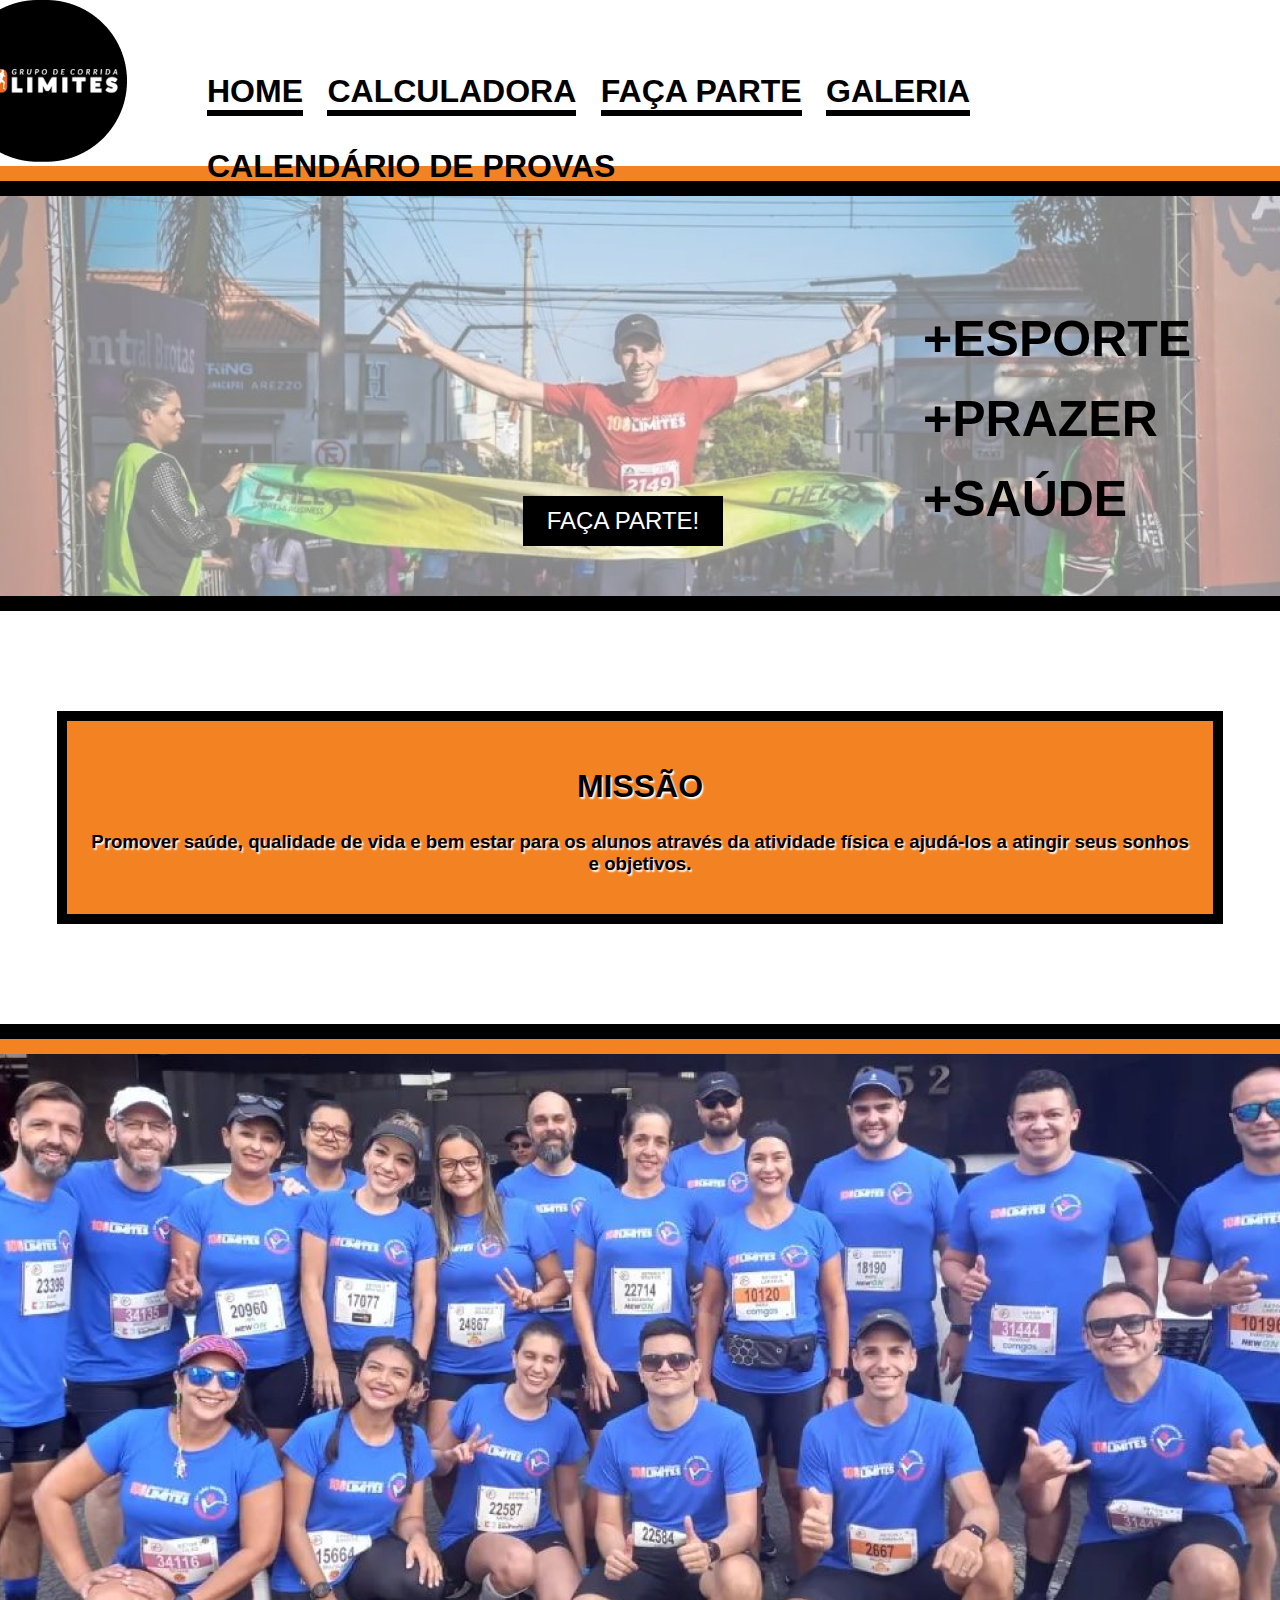
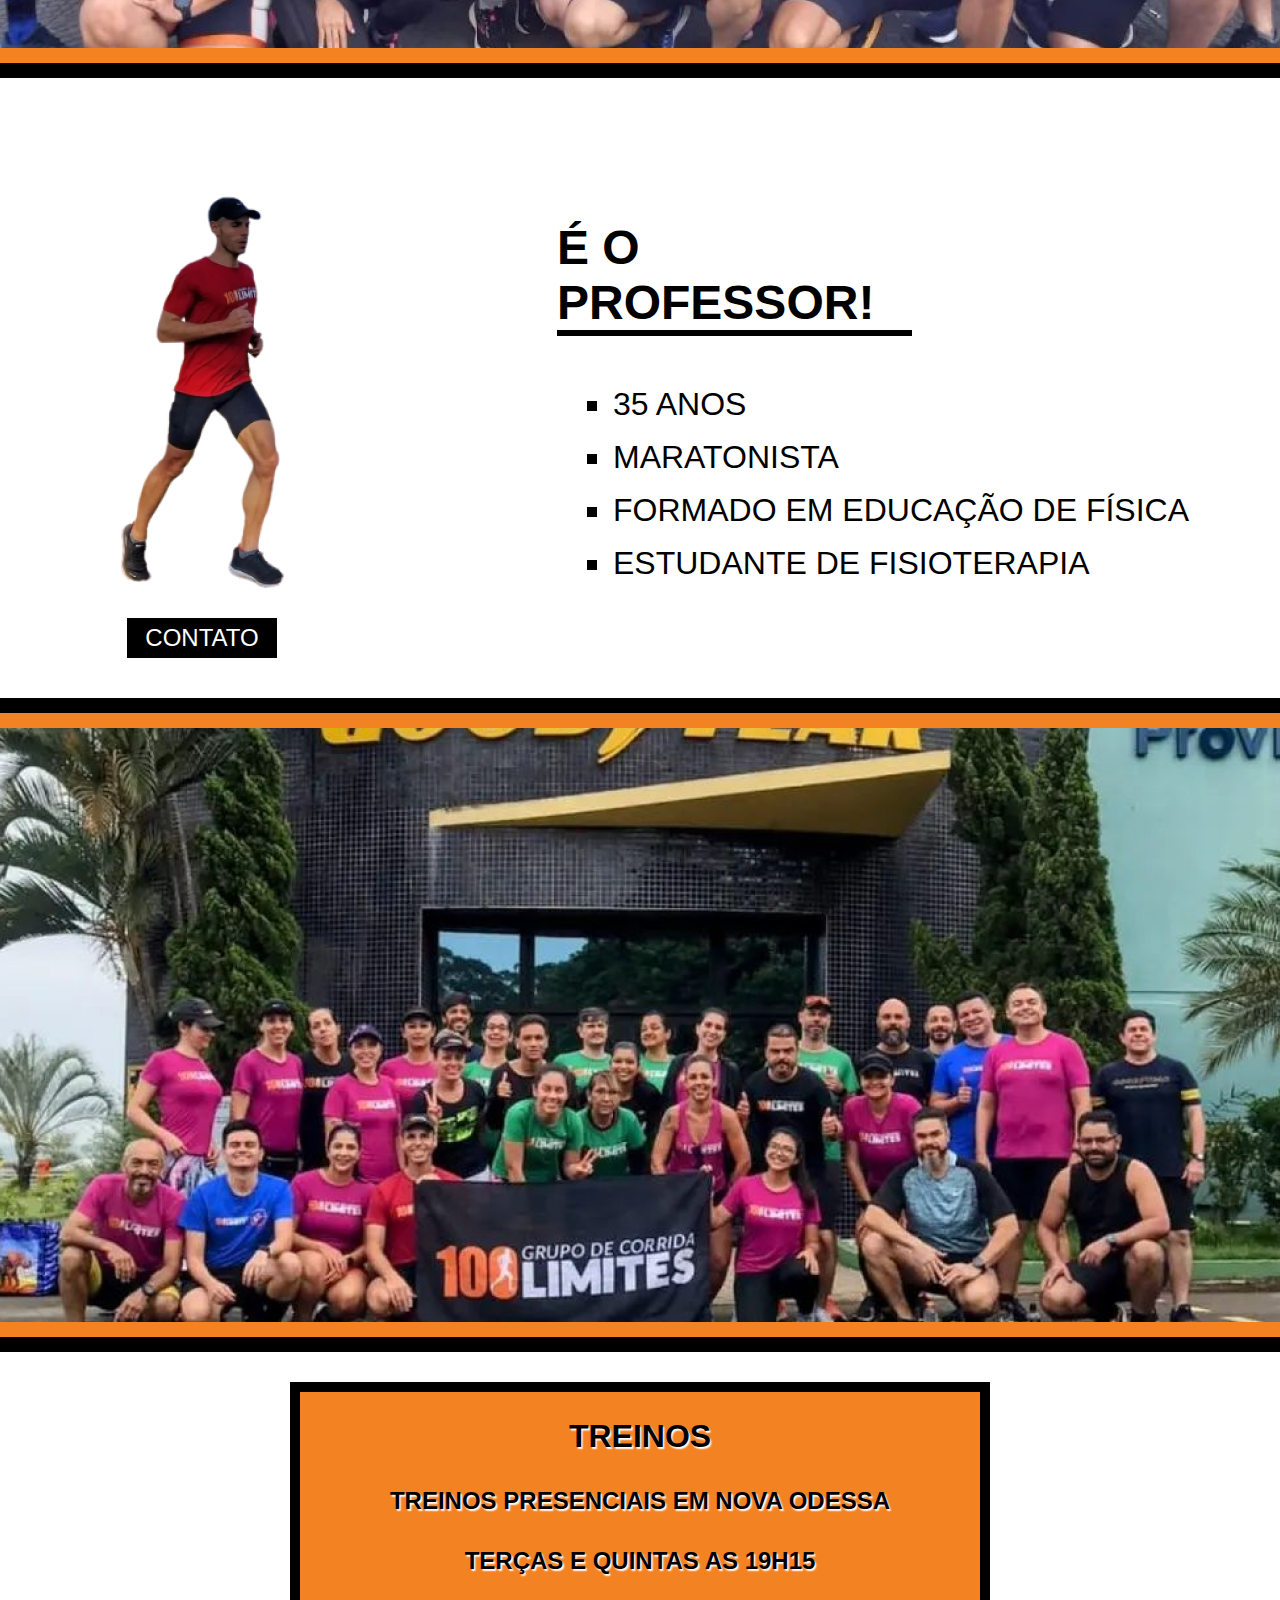
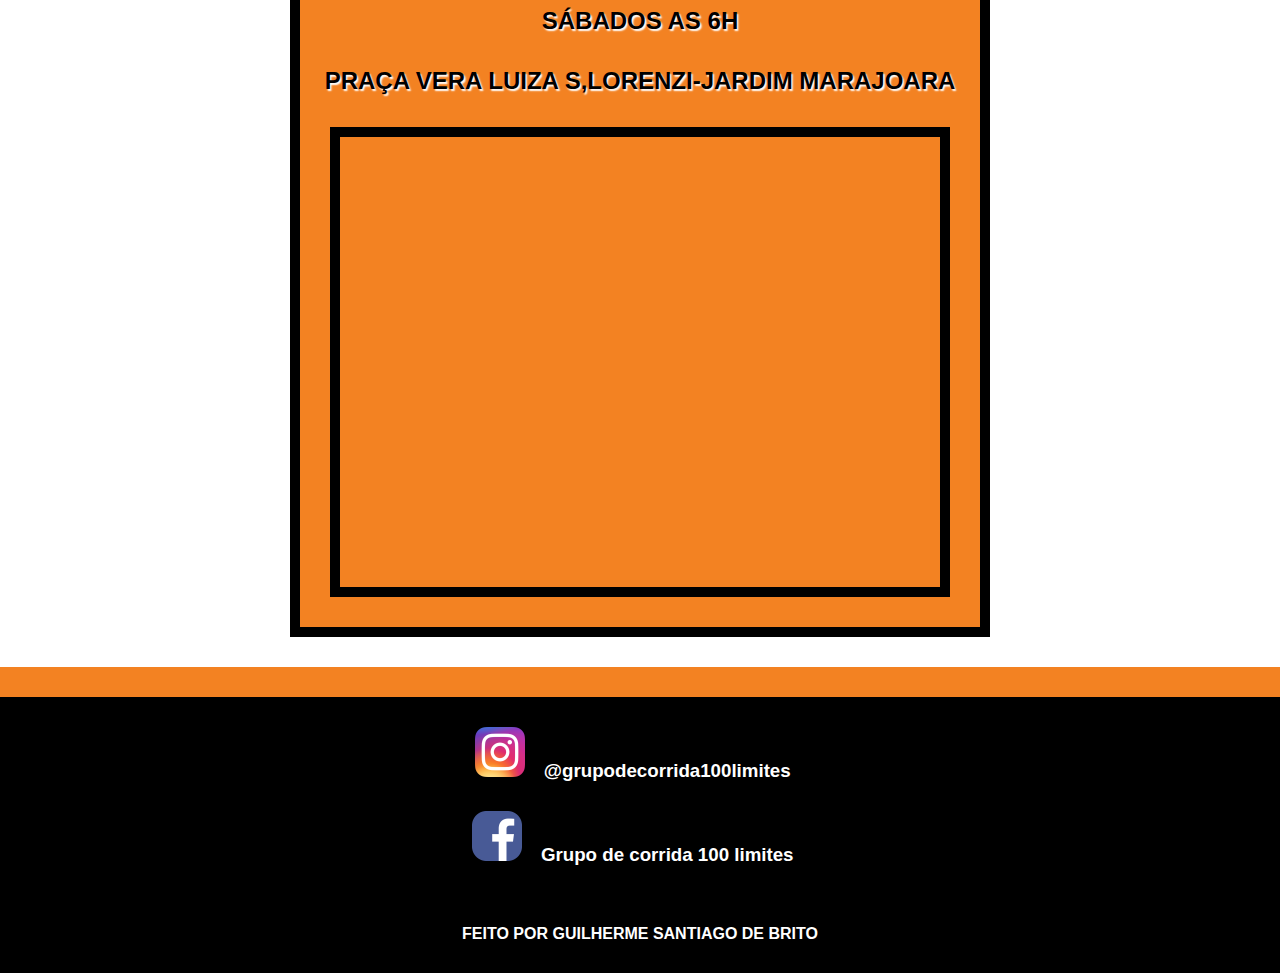
<file: index.html>
<!DOCTYPE html>
<html lang="PT-BR">
    <head>
        <link rel="stylesheet" type="text/css" href="styles.css">
        <title>100 LIMITES|HOME</title>
        <meta charset="UTF-8">
        <link rel="shortcut icon" href="assets/logo.png">
        <script src="contato.js"></script>
    </head>
    <body>
        <style>
            html {
    width: 100%;
    height: 100%;
    display: flex;
    justify-content: center;
    font-family: 'Franklin Gothic Medium', 'Arial Narrow', Arial, sans-serif;
}
body { 
    margin: 0px;
    width: 1366px;
    height: 3880px;
}
        </style>
        <!--HOME DO SITE-->
        <!--AQUI COMEÇA A BARA DE NAVEGAÇÃO-->
        <div class="navegaçãodiv">
            <div class="logodiv">
            <img src="assets/logo.png" onclick="home()" class="logo">
             
            </div>
            <div class="sectionnavdiv">
            <section class="sectionnav">
            <div class="btn1nav">
                <h3 class="btnnav" onclick="home()">HOME</h3>
                <div class="blacklinep"></div>

            </div>
            <div class="btn2nav">
                <h3 class="btnnav" onclick="calculadora()">CALCULADORA</a></h3>
                <div class="blacklinep"></div>

            </div>
            <div class="btn3nav">
                <h3 class="btnnav" onclick="facaparte()">FAÇA PARTE</h3>
                <div class="blacklinep"></div>

            </div>
            <div class="btn4nav">
                <h3 class="btnnav" onclick="galeria()">GALERIA</h3>
                <div class="blacklinep"></div>

            </div>
            <div class="btn5nav">
                <h3 class="btnnav" onclick="calendariodeprovas()">CALENDÁRIO DE PROVAS</h3>
                <div class="blacklinep"></div>

            </div>
            </section>
            </div>
            <div class="orangeline"></div>
            <div class="blackline"></div>
        </div>
        <!--AQUI É O BANNER DE DIVULGAÇÃO PRINCIPAL-->
        <div class="divfundo1">
            <div class="divfundocomeço">
                <img src="assets/fundocomeço.png" class="fundo">
            </div>
            
                <div class="text1">
                    <h1 class="textfundo">+SAÚDE</h1>
                </div>
                <div class="text2">
                    <h1 class="textfundo">+PRAZER</h1>
                </div>
                <div class="text3">
                    <h1 class="textfundo">+ESPORTE</h1>
                </div>
            
            <div class="btnfundodiv">
                <a href="mkt.html" class="hrefprincipal"><button  class="btnblack">FAÇA PARTE!
                    
                </button></a>
            </div>
        <div class="blackline"></div>    
        </div>
        
        <!--AQUI É O CARD QUE FALA SOBRE A MISSÃO-->
        <div class="carddiv">
            <div class="titlemissão">
                <h2 class="h2">
                    MISSÃO
                </h2>
            </div>
            <div class="textcarddiv">
                <h3>Promover saúde, qualidade de vida e bem estar para os alunos através da atividade física 
                    e ajudá-los a atingir seus sonhos e objetivos.
                </h3>
            </div> 
        </div>
        <!--AQUI É A IMAGEM DO GRUPO NA SÃO SILVESTRE 22 FINAL-->
        <div class="divgrupo">
            <div class="blackline"></div>
            <div class="orangeline"></div>
            <div class="grupoimagemdiv">
                <img src="assets/gruponasv.png" class="imagemgrupo">
            </div>
            <div class="orangeline"></div>
            <div class="blackline"></div>
        </div>
        <!--AQUI É A ÁREA QUE FALA SOBRE O PROFESSOR-->
        <div class="profsobre">
            <div class="imgprofdiv">
                <img src="assets/professor.png" class="profimg">
            </div>
            <div class="textprofsobre">
            <div class="tituloprof">
                <h1 class="h1prof">É O PROFESSOR!</h1>
                <div class="blacklinep"></div>
            </div>
            <ul type="square" class="list">
                <li class="h4l">35 ANOS</li>
                <li class="h4l">MARATONISTA</li>
                <li class="h4l">FORMADO EM EDUCAÇÃO DE FÍSICA</li>
                <li class="h4l">ESTUDANTE DE FISIOTERAPIA</li>
            </ul>
            </div>
            <div class="buttoncontatoprof">
                <button onclick="contato()" class="btnblackmenor">CONTATO</button>
            </div>
        </div>
        <!--AQUI É A IMAGEM DO GRUPO DE CORRIDA NA PISTA GODIYEAR-->
        <div class="divgrupoimg3">
            <div class="blackline"></div>
            <div class="orangeline"></div>
            <div class="gruponagydiv">
                <img src="assets/gruponagoodyear.png" class="imggoodyear">
            </div>
            <div class="orangeline"></div>
            <div class="blackline"></div>
        </div>
        <!--AQUI FALA SOBRE OS LOCAIS E HORÁRIOS-->
        <div class="horariosdiv">
            <div class="horarios">
                <div class="textlow">
            <div class="treinosdiv">
                <h2 class="h2">TREINOS</h2>
            </div>
                
            <div class="texthr1">
                <h4 class="h4">TREINOS PRESENCIAIS EM NOVA ODESSA</h4>
            </div>
            <div class="texthr2">
                <h4 class="h4">TERÇAS E QUINTAS AS 19H15</h4>
            </div>
            <div class="texthr3">
                <h4 class="h4">SÁBADOS AS 6H</h4>
            </div>
            <div class="texthr4">
                <h4 class="h4">PRAÇA VERA LUIZA S,LORENZI-JARDIM MARAJOARA</h4>
            </div>
            </div>
            <div class="divmapa">
                <iframe src="https://www.google.com/maps/embed?pb=!1m18!1m12!1m3!1d3678.5665019356275!2d-47.314854025357725!3d-22.78146353340283!2m3!1f0!2f0!3f0!3m2!1i1024!2i768!4f13.1!3m3!1m2!1s0x94c89981108e45fd%3A0xeb357245a6bf904!2sPra%C3%A7a%20Vera%20Luzia%20S.%20Lorenzi!5e0!3m2!1spt-BR!2sbr!4v1681404721088!5m2!1spt-BR!2sbr" width="600" height="450" style="border:0;"
                 allowfullscreen="" loading="lazy" referrerpolicy="no-referrer-when-downgrade"></iframe>
            </div>
        </div>
        </div>
    </body>
        <!--AQUI É O RODAPÉ-->
        <footer>
        <div class="orange2line"></div>
        
    <div class="rodapédiv">
    
        <div class="networking">
        <div class="logoinstadiv">
            <img src="assets/instagram.png" class="logoinsta" onclick="instagram()">
            <h3 class="h4mkt1">@grupodecorrida100limites</h3>
        </div>
        <div class="logofacediv">
            <img src="assets/facebook.png" class="logoface" onclick="facebook()">
            <h3 class="h4mkt2">Grupo de corrida 100 limites</h3>
        </div>
        </div>
        <div class="creditbrito">
        <h4 class="h4credit">FEITO POR GUILHERME SANTIAGO DE BRITO</h4>
        </div>
    </div>
    </div>
    
        </footer>
</html>
</file>
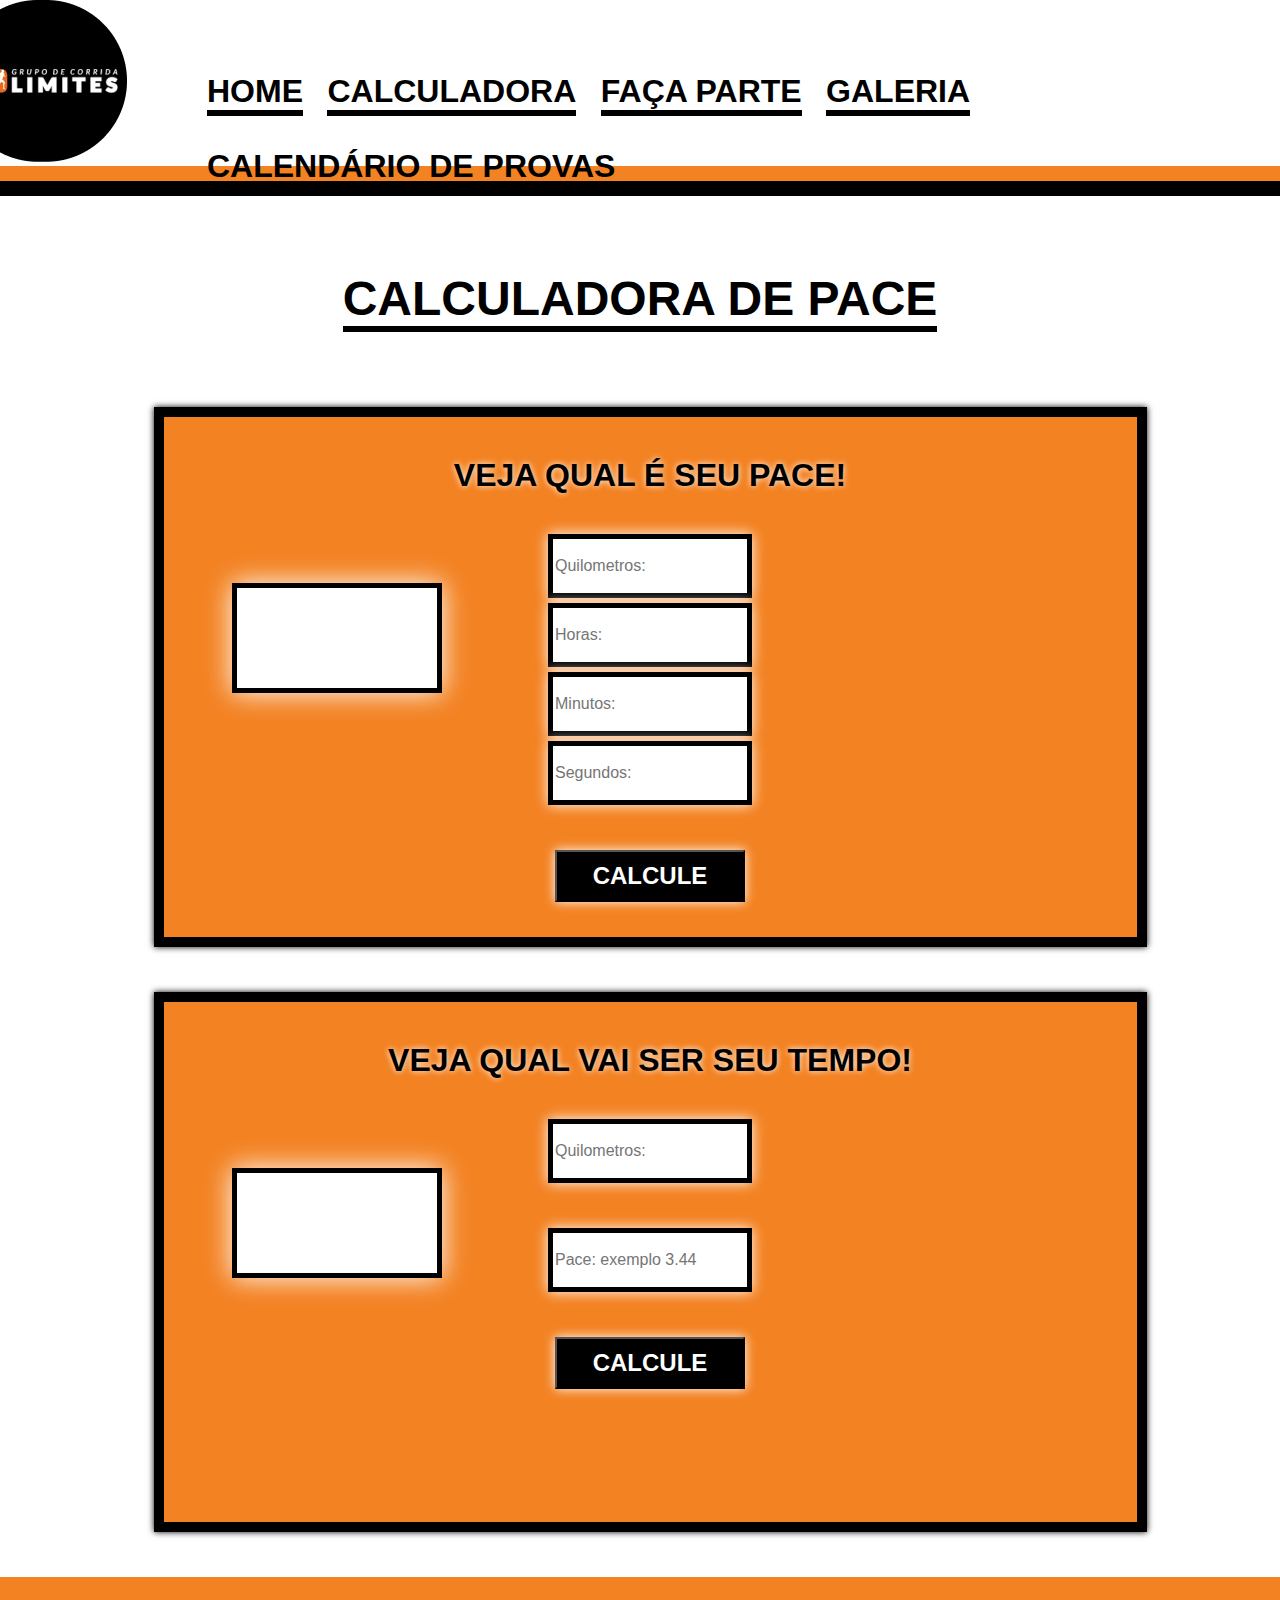
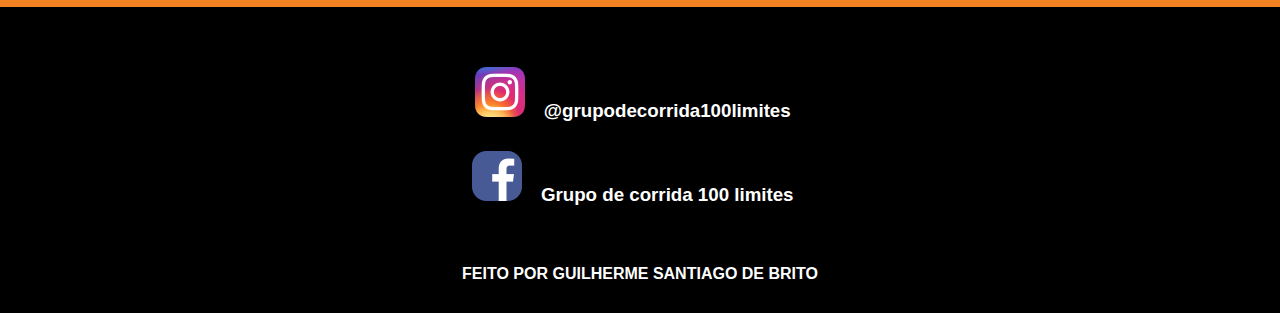
<file: math.html>
<!DOCTYPE html>
<html lang="PT-BR">
    <head>
        <link rel="stylesheet" type="text/css" href="stylesmath.css">
        <link rel="stylesheet" type="text/css" href="styles.css">

        <title>100 LIMITES|CALCULADORA</title>
        <meta charset="UTF-8">
        <link rel="shortcut icon" href="assets/logo.png">
         <!--link do arquivo javascript-->
         <script src="math.js"></script>
         <script src="contato.js"></script>
    </head>
    <!--começo body-->
    <body>
       
        <!--html da navegação-->
        <div class="navegaçãodiv">
            <div class="logodiv">
                <img src="assets/logo.png" onclick="home()" class="logo">
             
            </div>
            <div class="sectionnavdiv">
            <section class="sectionnav">
            <div class="btn1nav">
                <h3 class="btnnav" onclick="home()">HOME</h3>
                <div class="blacklinep"></div>

            </div>
            <div class="btn2nav">
                <h3 class="btnnav" onclick="calculadora()">CALCULADORA</a></h3>
                <div class="blacklinep"></div>

            </div>
            <div class="btn3nav">
                <h3 class="btnnav" onclick="facaparte()">FAÇA PARTE</h3>
                <div class="blacklinep"></div>

            </div>
            <div class="btn4nav">
                <h3 class="btnnav" onclick="galeria()">GALERIA</h3>
                <div class="blacklinep"></div>

            </div>
            <div class="btn5nav">
                <h3 class="btnnav" onclick="calendariodeprovas()">CALENDÁRIO DE PROVAS</h3>
                <div class="blacklinep"></div>

            </div>
            </section>
            </div>
            <div class="orangeline"></div>
            <div class="blackline"></div>
        </div>
<!--titulo e começo da página-->

<div class="titlepagdiv">
    <div class="texttitleh1">
    <h1 class="texth1">CALCULADORA DE PACE</h1>
    <div class="blacklinep"></div>
    </div>
</div>
<div class="cards">
<!--primeiro card-->
<div class="cardcaldiv">
    <div class="titlecard">
        
        <h2 class="h2">VEJA QUAL É SEU PACE!</h2>
        
    </div>
    <div class="funcionalidadesdiv">
        <div class="kmcaixadiv">
        <input id="km1button" placeholder="Quilometros:" >
        </div>
        <div class="tempocaixadiv">
            <div class="horas">
        <input id="horasbutton" placeholder="Horas:">
            </div>
            <div class="minutos">
        <input id="minutosbutton" placeholder="Minutos:" >
            </div>
            <div class="segundos">
        <input id="segundosbutton" placeholder="Segundos:">
            </div>
        </div>
        <div class="buttoncalculadoradiv">
        <button onclick="pace()" class="calcularbutton"><h3 class="calcula">CALCULE</h3></button>
        </div>
        <div class="resultadocard">
        <div class="divinputresultadokm">
            <p id="resultadokm" class="resultado"></p>
        </div>
        <div class="divinputresultadokm">
            <p id="resultadopace" class="resultado"></p>
        </div>
        </div>
    </div>
</div>
<!--segundo card-->
<div class="card2caldiv">
    <div class="titlecard">
        <h2 class="h2">VEJA QUAL VAI SER SEU TEMPO!</h2>
    </div>
    <div class="funcionalidadesdiv2">
        <div class="kmcaixadiv2">
        <input id="metragem" placeholder="Quilometros:">
        </div>
        <div class="pacecaixadiv2">
        <input id="pacepreciso" placeholder="Pace: exemplo 3.44">
        </div>
        <div class="buttoncalculadoradiv2">
        <button onclick="calculartempo()" class="calcularbutton"><h3 class="calcula">CALCULE</h3></button>
        </div>
        <div class="resultadocard2">
        <div class="divinputresultadopace2">
            <p id="tempopreciso" class="resultado"></p>
        </div>
        </div>
    </div>
</div>
</div>
</body> 
<footer>
    <div class="orange2line"></div>
<div class="rodapédiv">
    <div class="networking">
    <div class="logoinstadiv">
        <img src="assets/instagram.png" class="logoinsta" onclick="instagram()">
        <h3 class="h4mkt1">@grupodecorrida100limites</h3>
    </div>
    <div class="logofacediv">
        <img src="assets/facebook.png" class="logoface" onclick="facebook()">
        <h3 class="h4mkt2">Grupo de corrida 100 limites</h3>
    </div>
    </div>
    <div class="creditbrito">
    <h4 class="h4credit">FEITO POR GUILHERME SANTIAGO DE BRITO</h4>
    </div>
</div>
    </footer>
</html>
</file>
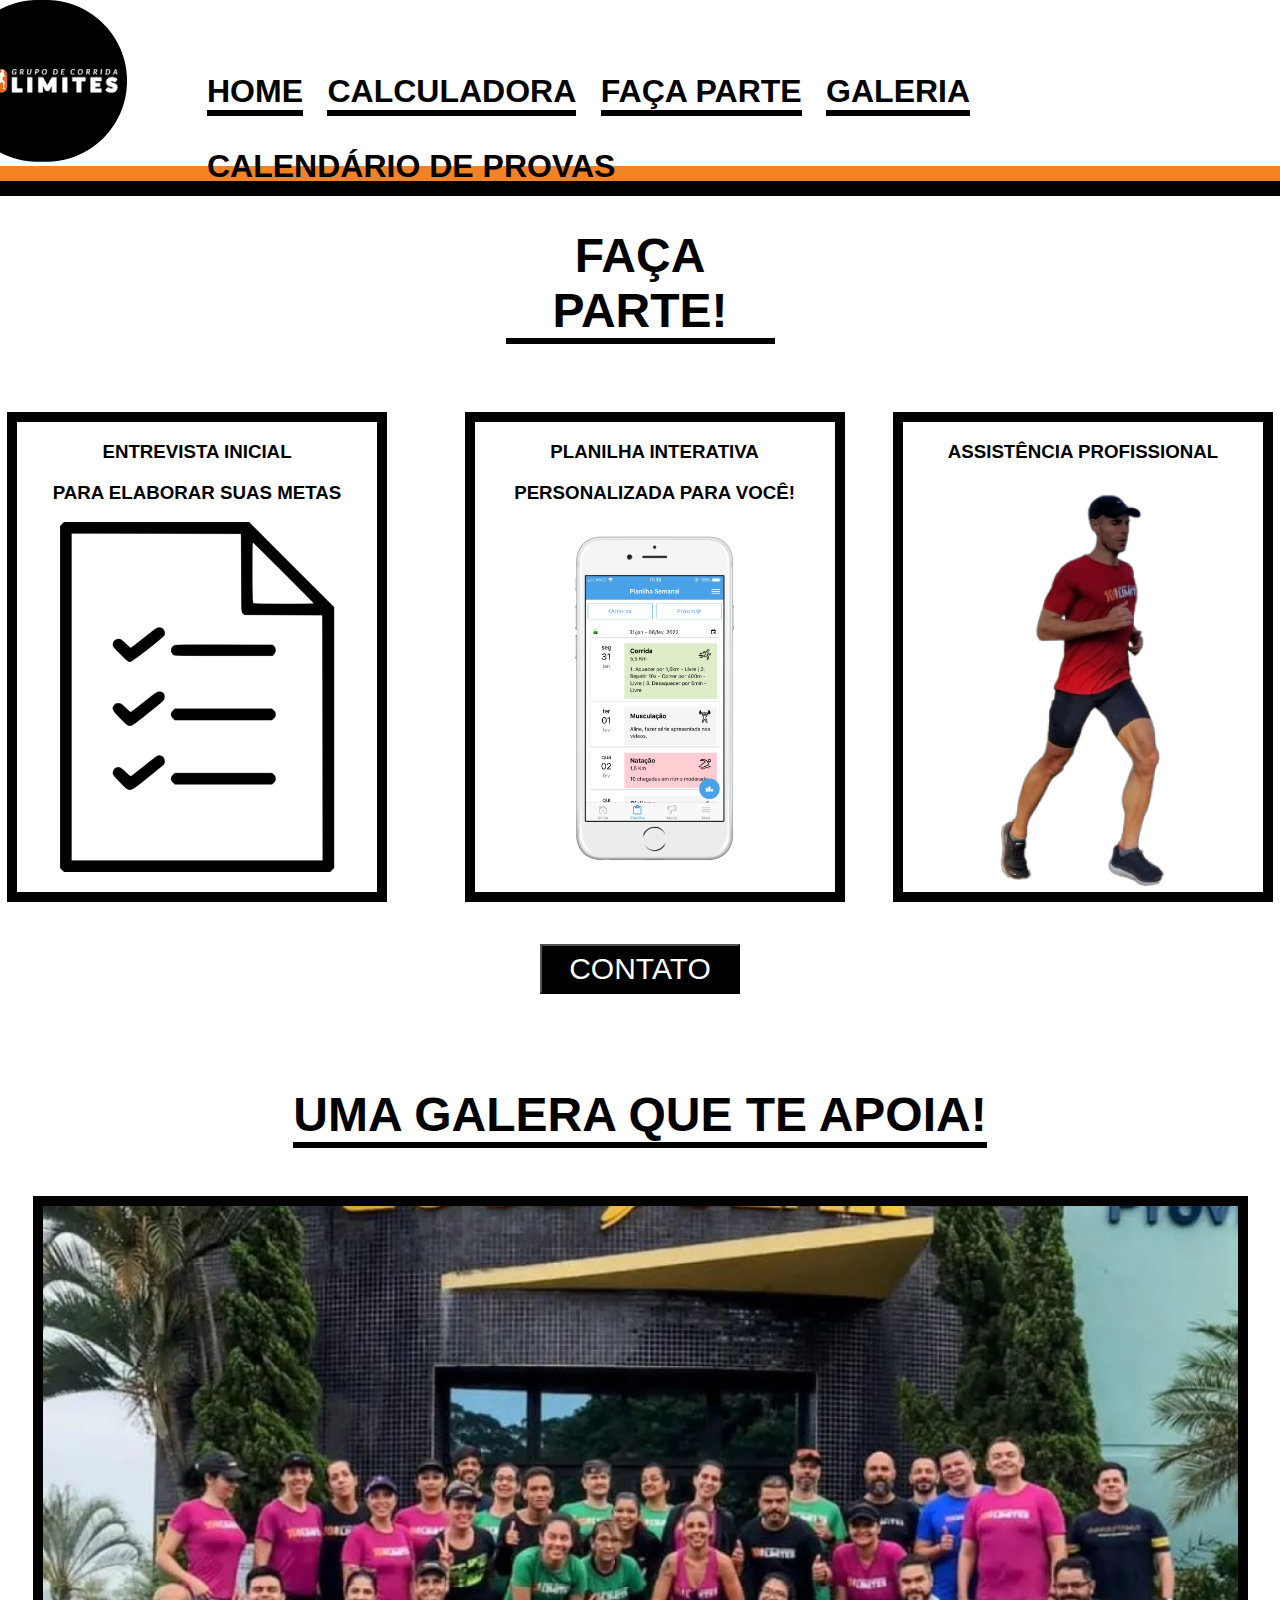
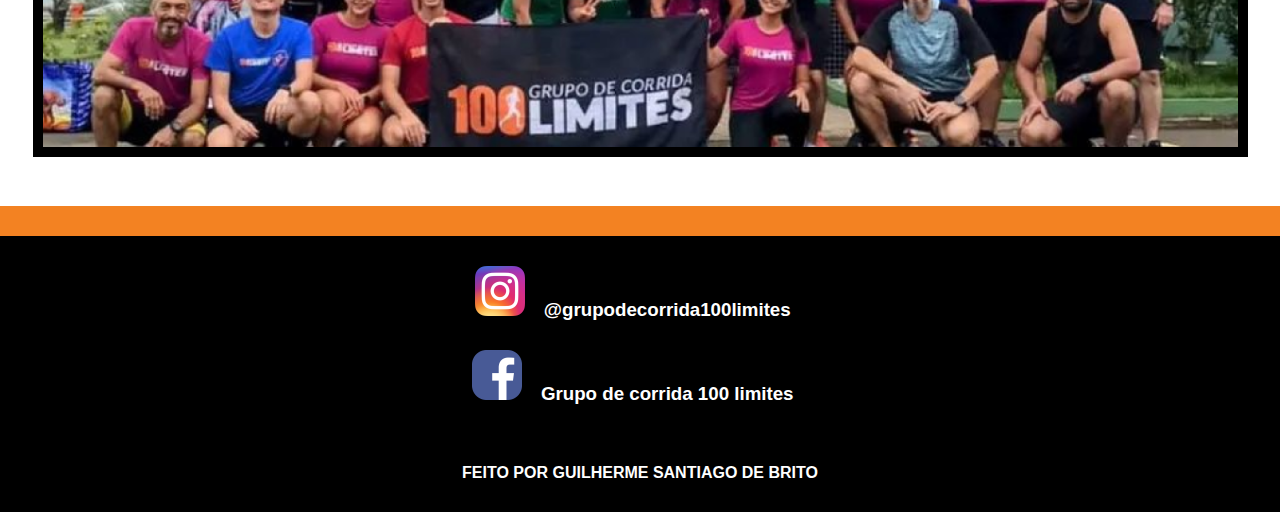
<file: mkt.html>
<!DOCTYPE html>
<html lang="PT-BR">
    <head>
        <link rel="stylesheet" type="text/css" href="stylesmkt.css">
        <link rel="stylesheet" type="text/css" href="styles.css">

        <title>100 LIMITES|FAÇA PARTE</title>
        <meta charset="UTF-8">
        <link rel="shortcut icon" href="assets/logo.png">
        <script src="contato.js"></script>
        <script src="contato.js"></script>
    </head>
    <body>
        <!--HOME DO SITE-->
        <!--AQUI COMEÇA A BARA DE NAVEGAÇÃO-->
        <div class="navegaçãodiv">
            <div class="logodiv">
                <img src="assets/logo.png" onclick="home()" class="logo">
             
            </div>
            <div class="sectionnavdiv">
            <section class="sectionnav">
            <div class="btn1nav">
                <h3 class="btnnav" onclick="home()">HOME</h3>
                <div class="blacklinep"></div>

            </div>
            <div class="btn2nav">
                <h3 class="btnnav" onclick="calculadora()">CALCULADORA</a></h3>
                <div class="blacklinep"></div>

            </div>
            <div class="btn3nav">
                <h3 class="btnnav" onclick="facaparte()">FAÇA PARTE</h3>
                <div class="blacklinep"></div>

            </div>
            <div class="btn4nav">
                <h3 class="btnnav" onclick="galeria()">GALERIA</h3>
                <div class="blacklinep"></div>

            </div>
            <div class="btn5nav">
                <h3 class="btnnav" onclick="calendariodeprovas()">CALENDÁRIO DE PROVAS</h3>
                <div class="blacklinep"></div>

            </div>
            </section>
            </div>
            <div class="orangeline"></div>
            <div class="blackline"></div>
        </div>
        <!--fim da barra de navegação-->
        <div class="title">
            <div class="titulomesmo">
            <h1 class="titleh1">FAÇA PARTE!</h1>
            <div class="blacklinep"></div>
            </div>
        </div>
        <section class="mktsection">
            <div class="mktdiv">
                <div class="entrevistacard">
                    <div class="titleestrevista">
                        <h3 class="h3">ENTREVISTA INICIAL</h3>
                    </div>
                    <div class="subtitleentrevista">
                        <h3 class="h3">PARA ELABORAR SUAS METAS</h3>
                    </div>
                    <div class="imgentrevistadiv">
                        <img src="assets/lista.png" class="imgentrevista">
                    </div>
                </div>
                <div class="sisruncard">
                    <div class="titlesisrun">
                        <h3 class="h3">PLANILHA INTERATIVA</h3>
                    </div>
                    <div class="subtitlesisrun">
                        <h3 class="h3">PERSONALIZADA PARA VOCÊ!</h3>
                    </div>
                    <div class="imgsisrundiv">
                        <img src="assets/sisrun.png" class="imgsisrun">
                    </div>
                </div>
                <div class="profissional">
                    <div class="titleprofi">
                        <h3 class="h3">ASSISTÊNCIA PROFISSIONAL</h3>
                    </div>
                    <div class="imgprofidiv">
                        <img src="assets/professormkt.png" class="imgprofi">
                    </div>

                </div>
            </div>
        </section>
        <div class="acessediv">
            <div class="setadiv">
                <!-- <img src="assets/seta.png" class="seta"> -->
            </div>
            <div class="buttondiv">
                <button class="contato" onclick="contato()">CONTATO</button>
            </div>
            <div class="seta div 2">
                <!-- <img src="assets/seta.png" class="seta"> -->
            </div>
        </div>
        <div class="motivadiv">
            <div class="titlemotiva">
                <div class="titulofoto">
                <h3 class="h1fto">UMA GALERA QUE TE APOIA!</h3>
                <div class="blacklinep"></div>
                </div>
            </div>
            <div class="imggrupodiv">
                <img src="assets/galera.png" class="galera">
            </div>
        </div>

    </body>
    <footer>
        <div class="orange2line"></div>
        
    <div class="rodapédiv">
    
        <div class="networking">
        <div class="logoinstadiv">
            <img src="assets/instagram.png" class="logoinsta" onclick="instagram()">
            <h3 class="h4mkt1">@grupodecorrida100limites</h3>
        </div>
        <div class="logofacediv">
            <img src="assets/facebook.png" class="logoface" onclick="facebook()">
            <h3 class="h4mkt2">Grupo de corrida 100 limites</h3>
        </div>
        </div>
        <div class="creditbrito">
        <h4 class="h4credit">FEITO POR GUILHERME SANTIAGO DE BRITO</h4>
        </div>
    </div>
        </footer>
    </html>
</file>
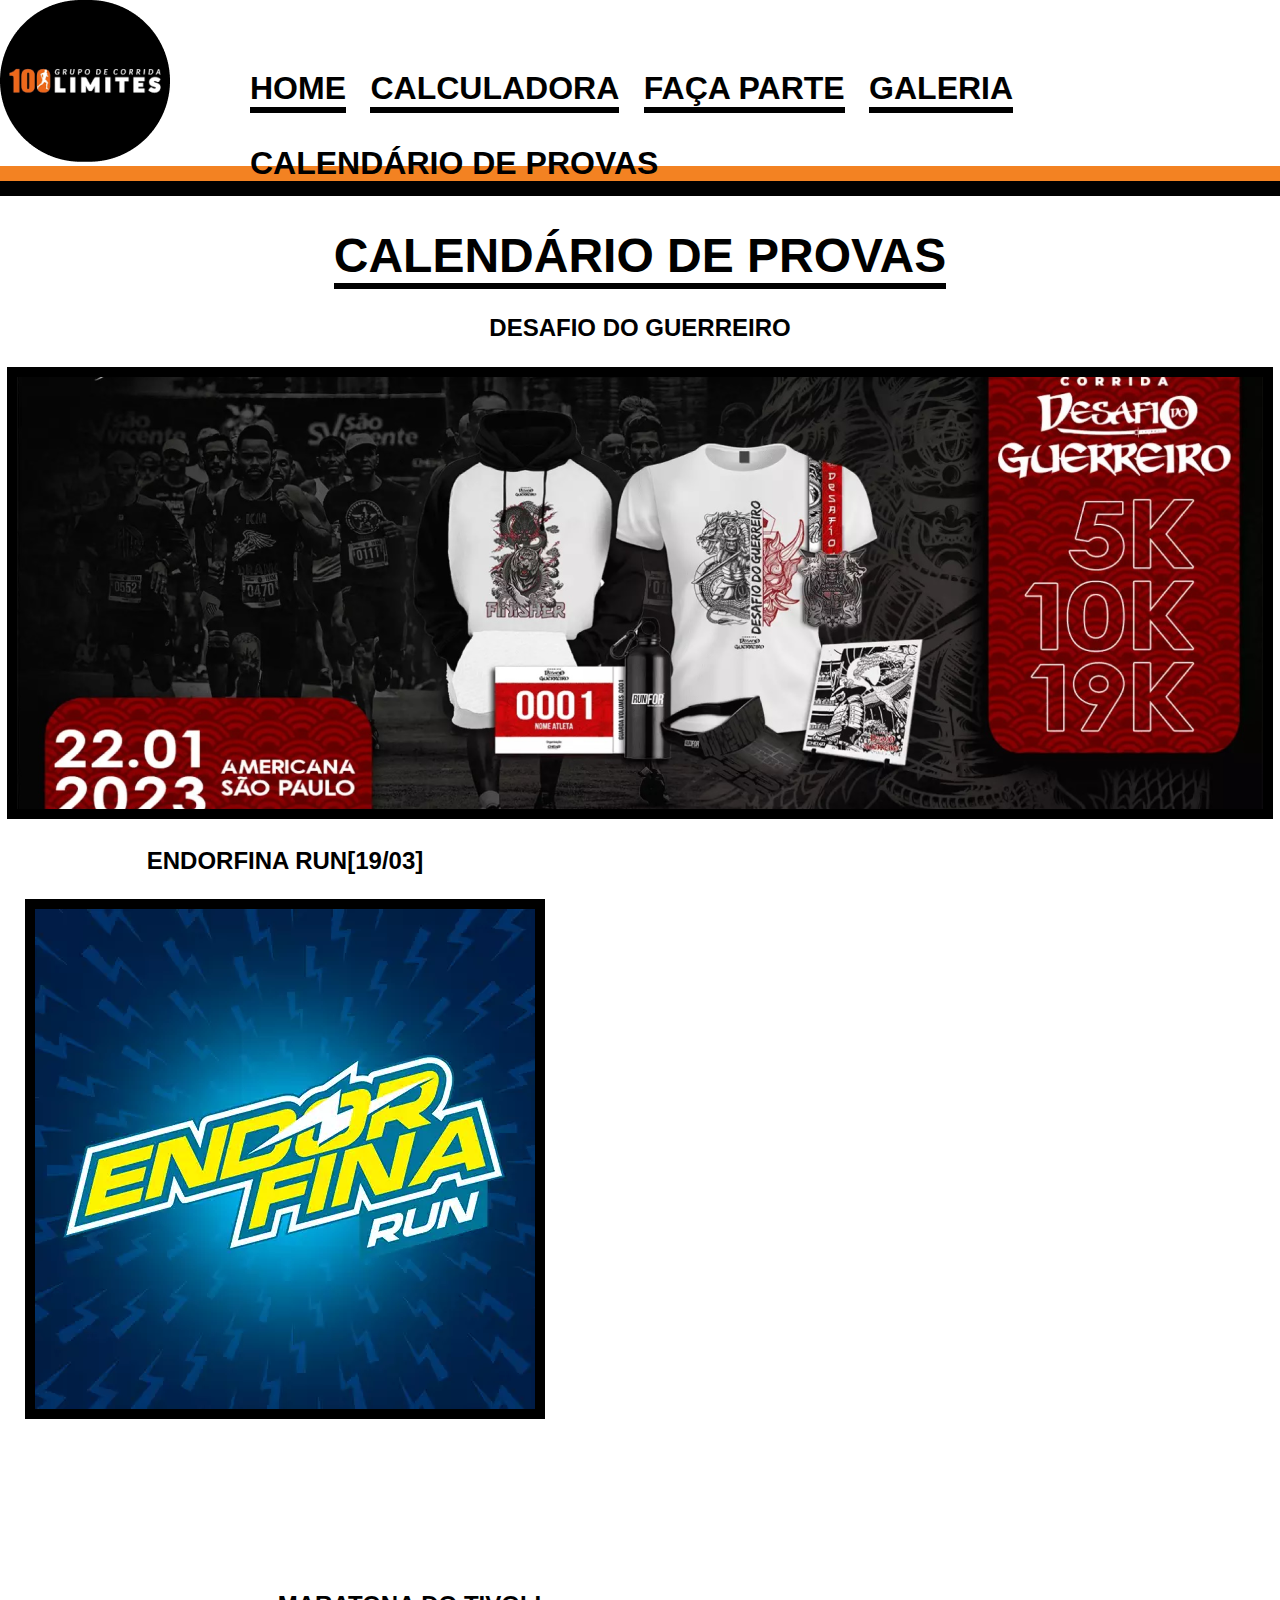
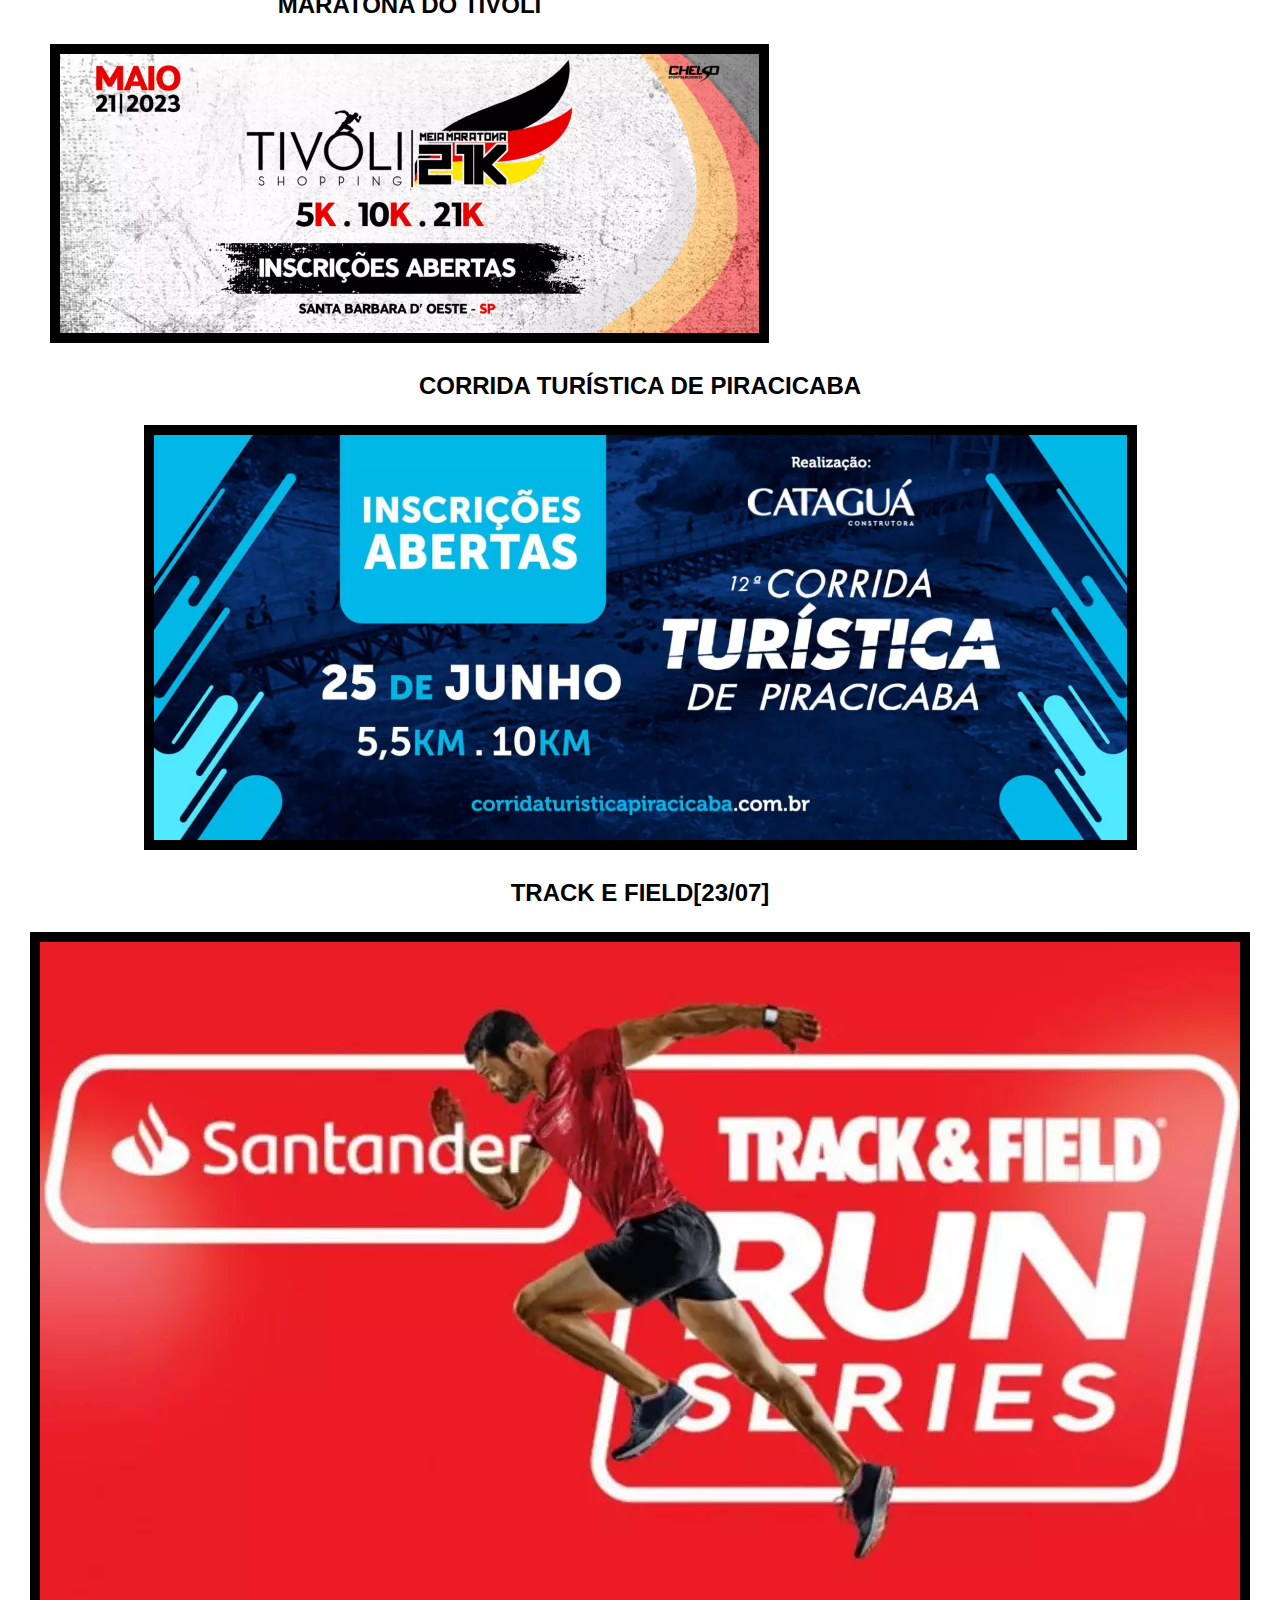
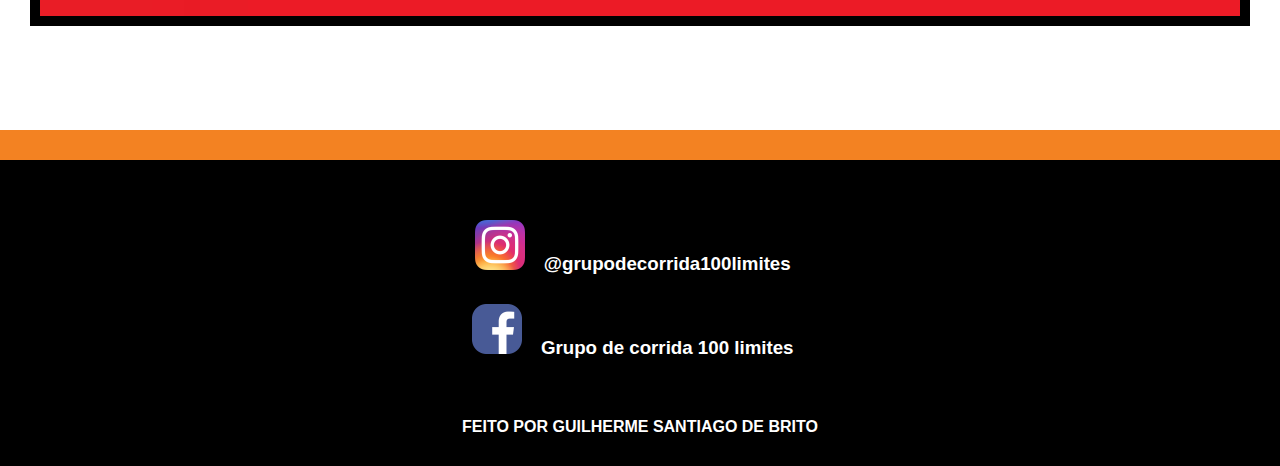
<file: run.html>
<!DOCTYPE html>
<html lang="PT-BR">
    <head>
        <link rel="stylesheet" type="text/css" href="stylesrun.css">
        <link rel="stylesheet" type="text/css" href="styles.css">

        <title>100 LIMITES|PROVAS</title>
        <meta charset="UTF-8">
        <link rel="shortcut icon" href="assets/logo.png">
        <script src="contato.js"></script>
    </head>
    <body>
        <!--HOME DO SITE-->
        <!--AQUI COMEÇA A BARA DE NAVEGAÇÃO-->
        <div class="navegaçãodiv">
            <div class="logodiv">
                <img src="assets/logo.png" onclick="home()" class="logo">
             
            </div>
            <div class="sectionnavdiv">
            <section class="sectionnav">
            <div class="btn1nav">
                <h3 class="btnnav" onclick="home()">HOME</h3>
                <div class="blacklinep"></div>

            </div>
            <div class="btn2nav">
                <h3 class="btnnav" onclick="calculadora()">CALCULADORA</a></h3>
                <div class="blacklinep"></div>

            </div>
            <div class="btn3nav">
                <h3 class="btnnav" onclick="facaparte()">FAÇA PARTE</h3>
                <div class="blacklinep"></div>

            </div>
            <div class="btn4nav">
                <h3 class="btnnav" onclick="galeria()">GALERIA</h3>
                <div class="blacklinep"></div>

            </div>
            <div class="btn5nav">
                <h3 class="btnnav" onclick="calendariodeprovas()">CALENDÁRIO DE PROVAS</h3>
                <div class="blacklinep"></div>

            </div>
            </section>
            </div>
            <div class="orangeline"></div>
            <div class="blackline"></div>
        </div>
        <!--aqui começa a versão corridas-->
        <div class="titlecalrun">
            <div class="titlerun">
        <h1 class="h1run">CALENDÁRIO DE PROVAS</h1>
        <div class="blacklinep"></div>
        </div>
        </div>
        <section class="corridas">
            <div class="card1corridas">
                <div class="titlecard1">
                    <h3 class="h3">DESAFIO DO GUERREIRO</h3>
                </div>
                <div class="imagecard1div">
                    <img src="assets/guerreiro2023.jpg" class="imagecard1">
                </div>
            </div>
            <div class="card2corridas">
                <div class="titlecard2">
                    <h3 class="h3">ENDORFINA RUN[19/03]</h3>
                </div>
                <div class="imagecard2div">
                    <img src="assets/endorfinarun.png" class="imagecard2">
                </div>
            </div>
            <div class="card3corridas">
                <div class="titlecard3">
                    <h3 class="h3">MARATONA DO TIVOLI</h3>
                </div>
                <div class="imagecard3div">
                    <img src="assets/maratonadotivoli.png" class="imagecard3">
                </div>
            </div>
            <div class="card4corridas">
                <div class="titlecard4">
                    <h3 class="h3">CORRIDA TURÍSTICA DE PIRACICABA</h3>
                </div>
                <div class="imagecard4div">
                    <img src="assets/piracicaba.png" class="imagecard4">
                </div>
            </div>
            <div class="card5corridas">
                <div class="titlecard5">
                    <h3 class="h3">TRACK E FIELD[23/07]</h3>
                </div>
                <div class="imagecard5div">
                    <img src="assets/santander.png" class="imagecard5">
                </div>
            </div>
        </div>
    </body> 
    <footer>
        <div class="orange2line"></div>
    <div class="rodapédiv">
        <div class="networking">
        <div class="logoinstadiv">
            <img src="assets/instagram.png" class="logoinsta" onclick="instagram()">
            <h3 class="h4mkt1">@grupodecorrida100limites</h3>
        </div>
        <div class="logofacediv">
            <img src="assets/facebook.png" class="logoface" onclick="facebook()">
            <h3 class="h4mkt2">Grupo de corrida 100 limites</h3>
        </div>
        </div>
        <div class="creditbrito">
        <h4 class="h4credit">FEITO POR GUILHERME SANTIAGO DE BRITO</h4>
        </div>
    </div>
        </footer>
    
      
</html>
</file>
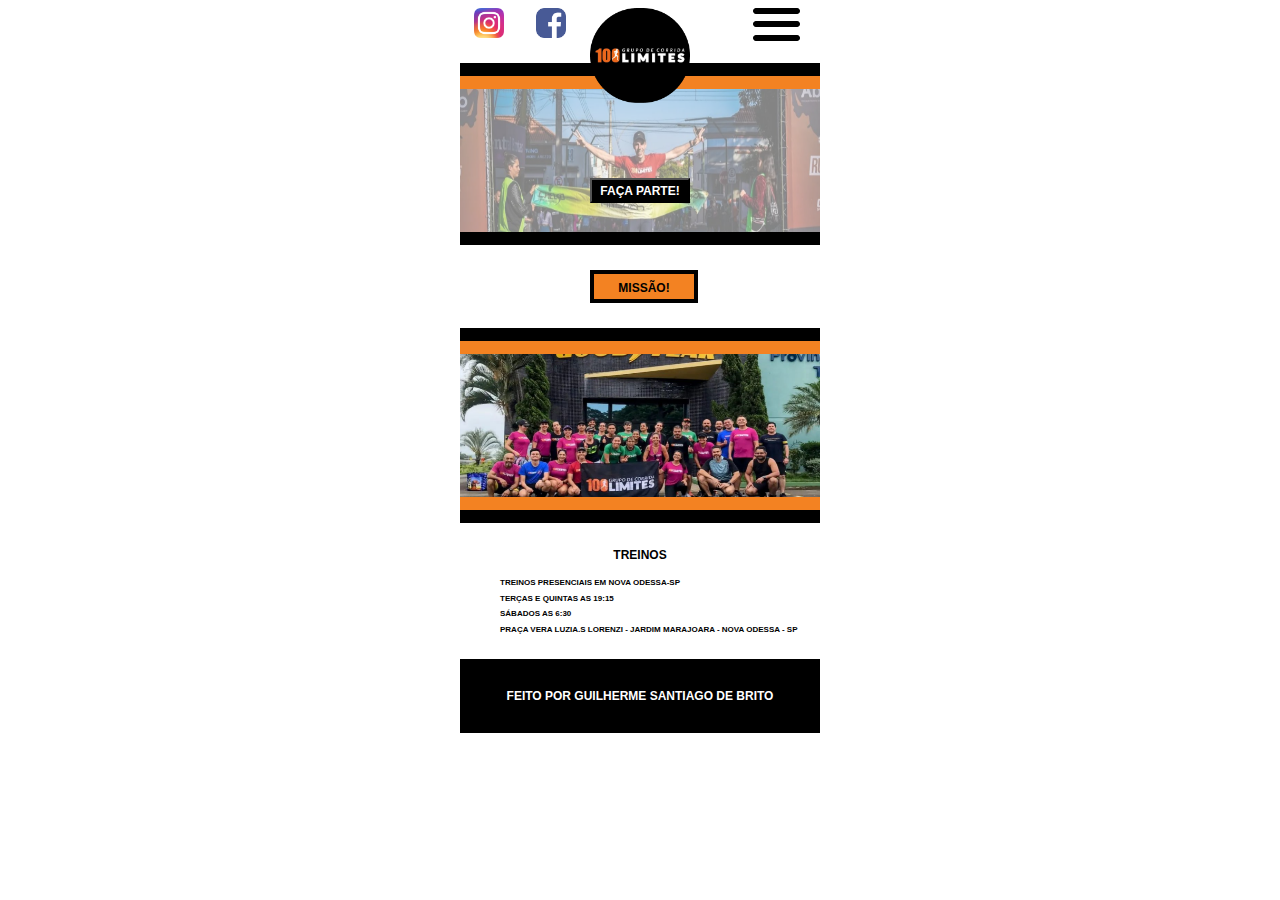
<file: mobile/home.html>
<!DOCTYPE html>
<html>
    <head>
        <meta charset="UTF-8" lang="PT-BR">
        <link rel="stylesheet" type="text/css" href="home.css">
        <title>100 LIMITES|HOME</title>
    </head>
    <body>
        <!--superior(parte de navegação)-->
        <nav>
            <div class="navegação">
                <div class="icons">
                    <div class="instagram">
                        <img src="assetsmob/instagram.png" class="iconinsta">
                    </div>
                    <div class="facebook">
                        <img src="assetsmob/facebook.png" class="iconface">
                    </div>
                </div>
                <div class="logo">
                    <img src="assetsmob/logo.png" class="iconlogo">
                </div>
                <div class="sanduiche">
                    <a href="" class="href"><img src="assetsmob/sanduiche.png"></a>
                </div>
                <div class="blackline"></div>
                <div class="orangeline"></div>
            </div>
        </nav>
        <!--cover(imagem principal com botão "faça parte!")-->
        <div class="cover">
            <div class="imagemprincipal">
                <img src="assetsmob/fundocomeço.png" class="imgcover">
            </div>
            
                <button class="inputblack"><h1>FAÇA PARTE!</h1></button>
            
            <div class="blackline"></div>
        </div>
        <!---card de clique sobre a missão(quando clickado o texto aparece)[por isso o uso de  ID!!!Lembrar]-->
        <div class="card">
            <div id="missão">
                <h1 class="h1missao">MISSÃO!</h1>
            </div>
        </div>
        <!--Imagem do grupo-->
        <div class="imagemdogrupo">
            <div class="blackline"></div>
            <div class="orangeline"></div>
            <div class="goodyear">
                <img src="assetsmob/gruponagoodyear.png" class="gyimg">
            </div>
            <div class="orangeline"></div>
            <div class="blackline"></div>
        </div>
        <div class="treinos">
            <div class="titulo">
                <h1>TREINOS</h1>
            </div>
            <div class="informaçoes">
                <ul type="none">
                    <li><h2>TREINOS PRESENCIAIS EM NOVA ODESSA-SP</li>
                    <li><h2>TERÇAS E QUINTAS AS 19:15</li>
                    <li><h2>SÁBADOS AS 6:30</li>
                    <li><h2>PRAÇA VERA LUZIA.S LORENZI - JARDIM MARAJOARA - NOVA ODESSA - SP</li>
                </ul>
            </div>
        </div>
    <footer>
        <div class="orange2line"></div>
        <h1>FEITO POR GUILHERME SANTIAGO DE BRITO</h1>
    </footer>
    </body>
</html>
</file>
<file: styles.css>
.h2 {
    font-size: 32px;
    font-family: 'Franklin Gothic Medium', 'Arial Narrow', Arial, sans-serif;

}
.h4 {
    font-size: 24px;
    font-family: 'Franklin Gothic Medium', 'Arial Narrow', Arial, sans-serif;

}
.h1 {
    font-family: 'Franklin Gothic Medium', 'Arial Narrow', Arial, sans-serif;
    font-size: 48px;
}
.btnblack {
    position: absolute;
    font-size: 24px;
    width: 200px;
    height: 50px;
    font-family: 'Franklin Gothic Medium', 'Arial Narrow', Arial, sans-serif;
    border-color:#000000;
    border-style: solid;
    color: #ffffff;
    background-color: #000000;
    margin: 0px;
    cursor: pointer;
    
}
.btnblack:hover  {
    background-color: #1d1b1b;
    text-shadow: 0.1em 0.1em 0.2em #ffffff;
    width: 210px;
    height: 55px;
    box-shadow: 0.0em 0.0em 0.8em #000000;

}
.btnblackmenor {
    position: absolute;
    font-size: 24px;
    width: 150px;
    height: 40px;
    font-family: 'Franklin Gothic Medium', 'Arial Narrow', Arial, sans-serif;
    border-color:#000000;
    border-style: solid;
    color: #ffffff;
    background-color: #000000;
    margin: 0px;
    cursor: pointer;
}
.btnblackmenor:hover {
    background-color: #1d1b1b;
    text-shadow: 0.1em 0.1em 0.2em #ffffff;
    width: 150px;
    height: 45px;
    box-shadow: 0.0em 0.0em 0.8em #000000;

}
footer{
    background-color: #000000;
    
    
}
.hrefclass {
    color: black;
    text-decoration: none;
    
}
/* barra de navegação*/
.btnnav{
    cursor: pointer;
}
.btnnav:hover  {
    text-shadow: 0.0em 0.0em 0.1em #000000;

} 
.orangeline {
    background-color: #F38222;
    height: 5px;
    padding: 5px;
}

.blackline {
    background-color: #000000;
    height: 5px;
    padding: 5px;
    margin: 0px;
}
.navegaçãodiv {
    position: relative;
}
.logodiv {
    display: inline-block;
    margin-right: 70px;
}
.logo{
    cursor: pointer;
}
.sectionnavdiv {
    display: inline-block;
    position:absolute;
    margin-top:3%;
    
}
.btn1nav {
    
    display:inline-block;
    margin-left: 10px;
    margin-right: 10px;
    margin-bottom: 0px;


}
.btn2nav {
    display:inline-block;
    margin-left: 10px;
    margin-right: 10px;
    margin-bottom: 0px;

}
.btn3nav {
    display:inline-block;
    margin-left: 10px;
    margin-right: 10px;
    margin-bottom: 0px;

}
.btn4nav {
    display:inline-block;
    margin-left: 10px;
    margin-right: 10px;
    margin-bottom: 0px;

}
.btn5nav {
    display:inline-block;
    margin-left: 10px;
    margin-right: 10px;
    margin-bottom: 0px;
}
.btnnav {
    font-size: 32px;
    margin-bottom: 0px;
    font-family: 'Franklin Gothic Medium', 'Arial Narrow', Arial, sans-serif;

}
.blacklinep {
    background-color: #000000;
    height: 2px;
    padding: 2px;
}
/*DIVULGAÇÃO PRINCIPAL BANNER*/
.divfundocomeço {
    height: 400px;
}
.textfundo {
    
    position: absolute;
}
.text1 {
    position:absolute;
    right: 400px;
    top: 240px;
}
.text2 {
    position: absolute;
    right: 400px;
    top: 160px;
}
.text3 {
    position: absolute;
    right: 400px;
    top: 80px;
}
.textfundo {
    font-size: 50px;
    
}
.divfundo1 {
    position: relative;
}
.btnfundodiv {
    position: absolute;
    top: 300px;
    right: 800px;
}
.hrefprincipal {
    text-decoration: none;
    color: #ffffff;
    
}

/* card sobre a missão do grupo*/
.carddiv {
    margin: 100px;
    background-color:#F38222;
    padding: 20px;
    border-color:#000000;
    border-style: solid;
    border-width: 10px;
    text-align: center;
    text-shadow: 0.1em 0.1em 0.1em #ffffff;
}
.carddiv:hover{
    font-size: 20px;
    text-shadow: 0.1em 0.1em 0.1em #ffffff;
    box-shadow: 0.0em 0.0em 0.8em #000000;


}
.titlemissão {

}
/*imagem do grupo na são silvestre*/
.grupoimagemdiv {
    height: 594px;
}
/*sobre o professor*/
.h1prof {
    font-size: 48px;
    margin-bottom: 0px;
    
}
.profsobre {
    position: relative;
}
.textprofsobre {
    display: inline-block;
    position: absolute;
    left: 600px;
    top: 110px;
}
.imgprofdiv {
    display: inline-block;
}
.tituloprof {
    margin-bottom: 50px;
    width: 355px;
}
.buttoncontatoprof {
    position: absolute;
    left: 170px;
    bottom:80px;
}
.h4l{
    font-size: 32px;
    font-family: 'Franklin Gothic Medium', 'Arial Narrow', Arial, sans-serif;
    margin:16px;
}
.list{
    font-family: 'Franklin Gothic Medium', 'Arial Narrow', Arial, sans-serif;
}
/*imagem do grupo na goodyear*/
.gruponagydiv {
    height:594px;
}
/*locais de treino seção e informações*/
.horariosdiv {
    margin-top: 30px;
    text-align: center;
    margin-bottom:30px;
    
}
.horarios {
    background-color: #F38222;
    display: inline-block;
    border-style: solid;
    border-color:#000000;
    border-width: 10px;
    text-shadow: 0.1em 0.1em 0.1em #ffffff;
}
.horarios:hover  {
   font-size: 32px;
   text-shadow: 0.1em 0.1em 0.2em #ffffff;
   box-shadow: 0.0em 0.0em 0.8em #000000;


}
.divmapa{
    margin: 30px;
    border-style: solid;
    border-width: 10px;
    border-color:#000000;
    height: 450px;
}
.divmapa:hover{
    box-shadow: 0.0em 0.0em 0.8em #000000;
}
.textlow {
    
}
/*aqui é o rodapé*/
.rodapédiv {
    background-color: #000000;
    position: relative;
    text-align: center;
    

}
.orange2line {
    background-color: #F38222;
    height: 10px;
    padding: 10px;
}
.networking {
 margin-top: 30px;
}
.logoinstadiv {
   text-align: center;
   height: 64px;

 
}
.logofacediv {
    margin-top: 20px;
    text-align: center;
position: relative;
height: 64px;
         
}

.logoinsta, .logoface{
    height: 50px;
    width: 50px;
    cursor: pointer;
    
}

.creditbrito {
    text-align: center;
    cursor: pointer;
    
    
}
.creditbrito:hover{
    font-size: 20px;
}
.h4credit {
    margin-top: 50px;
    color: #ffffff;
    padding-bottom: 30px;
}
.h4mkt2{
    padding: 14px;
    display:inline-block;
    color: #ffffff;
    margin-bottom: 0px;
    margin-top: 0px;    
}
.h4mkt1{
    padding: 14px;
    display:inline-block;
    color: #ffffff;
    margin-bottom: 0px;
    
    
}
.logoface:hover{
    width: 60px;
    height: 60px;
}
.logoinsta:hover {
    width: 60px;
    height: 60px;
}
</file>
<file: stylesmath.css>
html {
    width: 100%;
    
    height: 100%;
    display: flex;
    justify-content: center;
    font-family: 'Franklin Gothic Medium', 'Arial Narrow', Arial, sans-serif;
    
}
body { 
    
    width: 1366px;
    height: 1800px;
    margin: 0px;
   
}
.h2 {
    font-size: 32px;
    font-family: 'Franklin Gothic Medium', 'Arial Narrow', Arial, sans-serif;

}
.h4 {
    font-size: 24px;
    font-family: 'Franklin Gothic Medium', 'Arial Narrow', Arial, sans-serif;

}
.h1 {
    font-family: 'Franklin Gothic Medium', 'Arial Narrow', Arial, sans-serif;
    font-size: 48px;
}


    
    

.hrefclass {
    color: black;
    text-decoration: none;
}
/* barra de navegação*/
.orangeline {
    background-color: #F38222;
    height: 5px;
    padding: 5px;
}

.blackline {
    background-color: #000000;
    height: 5px;
    padding: 5px;
    margin: 0px;
}
.navegaçãodiv {
    position: relative;
}
.logodiv {
    display: inline-block;
    margin-right: 70px;
}
.logo{
    cursor: pointer;
}
.sectionnavdiv {
    display: inline-block;
    position:absolute;
    margin-top:3%;
    
}
.btn1nav {
    display:inline-block;
    margin-left: 10px;
    margin-right: 10px;
    margin-bottom: 0px;


}
.btn2nav {
    display:inline-block;
    margin-left: 10px;
    margin-right: 10px;
    margin-bottom: 0px;

}
.btn3nav {
    display:inline-block;
    margin-left: 10px;
    margin-right: 10px;
    margin-bottom: 0px;

}
.btn4nav {
    display:inline-block;
    margin-left: 10px;
    margin-right: 10px;
    margin-bottom: 0px;

}
.btn5nav {
    display:inline-block;
    margin-left: 10px;
    margin-right: 10px;
    margin-bottom: 0px;
}
.btnnav {
    font-size: 32px;
    margin-bottom: 0px;
    font-family: 'Franklin Gothic Medium', 'Arial Narrow', Arial, sans-serif;
    cursor: pointer;
}
.blacklinep {
    background-color: #000000;
    height: 2px;
    padding: 2px;
}
/*começo de estilização da página*/
.titlepagdiv {
    margin:75px;
    text-align: center;
}
.texttitleh1 {
    display: inline-block;

    
}
.texth1 {
    font-size: 48px;
    margin:0px;

}
    
    

/*começo do card*/
.cardcaldiv {
    position: relative;
    align-items: center;
    margin-left: 196.5px;
    margin-right: 196.5px;
    text-align: center;
    width: 973px;
    height: 520px;
    background-color:#F38222;
    border-style: solid;
    border-color:#000000;
    border-width:10px;
    box-shadow: 0.0em 0.0em 0.4em #000000;

}

.titlecard {
    margin: 40px;
    text-shadow: 0.0em 0.0em 0.4em #ffffff;

}

/* primeiro input perguntando km*/
.kmcaixadiv {
    margin-bottom: 5px;
}
#km1button {
    width: 190px;
    height: 52px;
    border-style: solid;
    border-width: 5px;
    border-color:#000000;
    font-size: 16px;
    font-family: 'Franklin Gothic Medium', 'Arial Narrow', Arial, sans-serif;
    box-shadow: 0.0em 0.0em 0.8em #ffffff;

}
/*segundo input perguntando tempo*/
.tempocaixadiv {
    margin-bottom: 45px;
    text-align: center;
    
}
.horas{
    margin:5px;
    
}
.minutos{
    margin:5px;
}
.segundos{
    margin:5px;
}
#horasbutton {
    box-shadow: 0.0em 0.0em 0.8em #ffffff;

    width: 190px;
    height: 52px;
    border-style: solid;
    border-width: 5px;
    border-color:#000000;
    font-size: 16px;
    font-family: 'Franklin Gothic Medium', 'Arial Narrow', Arial, sans-serif;
}
#minutosbutton {
    box-shadow: 0.0em 0.0em 0.8em #ffffff;

    width: 190px;
    height: 52px;
    border-style: solid;
    border-width: 5px;
    border-color:#000000;
    font-size: 16px;
    font-family: 'Franklin Gothic Medium', 'Arial Narrow', Arial, sans-serif;
}
#segundosbutton {
    box-shadow: 0.0em 0.0em 0.8em #ffffff;

    width: 190px;
    height: 52px;
    border-style: solid;
    border-width: 5px;
    border-color:#000000;
    font-size: 16px;
    font-family: 'Franklin Gothic Medium', 'Arial Narrow', Arial, sans-serif;
}

/*botão que é para calcular*/
.calcularbutton {
    box-shadow: 0.0em 0.0em 0.8em #ffffff;

    background-color:#000000;
    color: #ffffff;
    height: 52px;
    width: 190px;
    font-family: 'Franklin Gothic Medium', 'Arial Narrow', Arial, sans-serif;
    cursor: pointer;
    
    
}
.calcularbutton:hover{
    background-color: #1d1b1b;
    text-shadow: 0.1em 0.1em 0.2em #ffffff;
}
.calcula {
    margin:0px;
    font-size: 24px;
}
.buttoncalculadoradiv {
    margin-bottom: 45px;
}
/*resultado*/
.divinputresultadokm {
  
    color: #000000;
}
.divinputresultadopace {
    
 
    color: #000000;
}
.resultadocard {
    box-shadow: 0.0em 0.0em 1.6em #ffffff;

    position: absolute;
    display: inline-block;
    justify-content: center;
    border-style: solid;
    border-color: #000000;
    border-width: 5px;
    height: 100px;
    width: 200px;
   margin-top: 10px;
   left:07%;
    top: 30%;
    background-color:#ffffff;
}
#resultadopace {
    margin-bottom: 12px;
    color:#000000;
    font-size: 24px;
    
    
}
#resultadokm {
    margin-bottom: 0px;
    margin-top: 12px;
    font-size: 24px;
    color:#ff0000;;
    
}
/*segundo card*/
.card2caldiv {
    box-shadow: 0.0em 0.0em 0.4em #000000;
    position: relative;
    align-items: center;
    margin-left: 196.5px;
    margin-right: 196.5px;
    text-align: center;
    width: 973px;
    height: 520px;
    background-color:#F38222;
    border-style: solid;
    border-color:#000000;
    border-width:10px;
    margin-top: 45px;
    margin-bottom: 45px;
    
}
.resultadocard2 {
    box-shadow: 0.0em 0.0em 1.6em #ffffff;

    position: absolute;
    display: inline-block;
    justify-content: center;
    border-style: solid;
    border-color: #000000;
    border-width: 5px;
    height: 100px;
    width: 200px;
   margin-top: 10px;
   left:7%;
    top: 30%;
    background-color:#ffffff;
}
.divinputresultadopace2 {
    
 margin:32px;
    color: #000000;
}
.pacecaixadiv2 {
    margin:45px;
}
#pacepreciso {
    box-shadow: 0.0em 0.0em 0.8em #ffffff;

    width: 190px;
    height: 52px;
    border-style: solid;
    border-width: 5px;
    border-color:#000000;
    font-size: 16px;
    font-family: 'Franklin Gothic Medium', 'Arial Narrow', Arial, sans-serif;
    color: #000000;
}
#metragem {
    box-shadow: 0.0em 0.0em 0.8em #ffffff;

    width: 190px;
    height: 52px;
    border-style: solid;
    border-width: 5px;
    border-color:#000000;
    font-size: 16px;
    font-family: 'Franklin Gothic Medium', 'Arial Narrow', Arial, sans-serif;

    color:#000000;
}
#tempopreciso {
    box-shadow: 0.0em 0.0em 0.8em #ffffff;

    margin-bottom: 12px;
    margin-top: 12px;
    font-size: 24px;
    color:#ff0000;;
}

/*rodapé*/
.rodapédiv {
    padding-top: 30px;
    background-color: #000000;
    position: relative;
    text-align: center;
    

}
.orange2line {
    background-color: #F38222;
    height: 10px;
    padding: 10px;
}

.logoinstadiv {
   text-align: center;
   height: 64px;

 
}
.logofacediv {
    margin-top: 20px;
    text-align: center;
position: relative;
height: 64px;
         
}

.logoinsta, .logoface{
    height: 50px;
    width: 50px;
    cursor: pointer;
    
}

.creditbrito {
    text-align: center;
    
    
}
.h4credit {
    margin-top: 50px;
    color: #ffffff;
    padding-bottom: 30px;
}
.h4mkt2{
    padding: 14px;
    display:inline-block;
    color: #ffffff;
    margin-bottom: 0px;
    margin-top: 0px;
    
}
.h4mkt1{
    padding: 14px;
    display:inline-block;
    color: #ffffff;
    margin-bottom: 0px;
    
    
}
</file>
<file: stylesmkt.css>
/*essenciais*/
html {
    width: 100%;
    height: 100%;
    display: flex;
    justify-content: center;
    font-family: 'Franklin Gothic Medium', 'Arial Narrow', Arial, sans-serif;
}
body { 
    margin: 0px;
    width: 1366px;
    height: 1800px;
}
.h2 {
    font-size: 32px;
    font-family: 'Franklin Gothic Medium', 'Arial Narrow', Arial, sans-serif;

}
.h4 {
    font-size: 24px;
    font-family: 'Franklin Gothic Medium', 'Arial Narrow', Arial, sans-serif;

}
.h1 {
    font-family: 'Franklin Gothic Medium', 'Arial Narrow', Arial, sans-serif;
    font-size: 48px;
}
footer{
    background-color: #000000;
    
    
}
.hrefclass {
    color: black;
    text-decoration: none;
}
/* barra de navegação*/
.orangeline {
    background-color: #F38222;
    height: 5px;
    padding: 5px;
}

.blackline {
    background-color: #000000;
    height: 5px;
    padding: 5px;
    margin: 0px;
}
.navegaçãodiv {
    position: relative;
}
.logodiv {
    display: inline-block;
    margin-right: 70px;
}
.logo{
    cursor: pointer;
}
.sectionnavdiv {
    display: inline-block;
    position:absolute;
    margin-top:3%;
    
}
.btn1nav {
    display:inline-block;
    margin-left: 10px;
    margin-right: 10px;
    margin-bottom: 0px;


}
.btn2nav {
    display:inline-block;
    margin-left: 10px;
    margin-right: 10px;
    margin-bottom: 0px;

}
.btn3nav {
    display:inline-block;
    margin-left: 10px;
    margin-right: 10px;
    margin-bottom: 0px;

}
.btn4nav {
    display:inline-block;
    margin-left: 10px;
    margin-right: 10px;
    margin-bottom: 0px;

}
.btn5nav {
    display:inline-block;
    margin-left: 10px;
    margin-right: 10px;
    margin-bottom: 0px;
}
.btnnav {
    font-size: 32px;
    margin-bottom: 0px;
    font-family: 'Franklin Gothic Medium', 'Arial Narrow', Arial, sans-serif;
    cursor: pointer;
}
.blacklinep {
    background-color: #000000;
    height: 2px;
    padding: 2px;
}
/* aqui o meio*/
/*titulo da página*/

.title {
    text-align: center;
}
.titulomesmo {
    display: inline-block;
    width: 269px;
    margin:0px;

}
.titleh1 {
    display:inline-block;
    font-size:48px;
    margin-left: 0px;
    margin-right: 0px;
    margin-bottom: 0px;
}
/*seção de mkt*/
.mktdiv {
    position: relative;
    width: 1366px;
    height: 600px;
   
}
/*<----------------------------------------->*/
/*entrevista card*/
.entrevistacard {
    position: absolute;
    left:0%;
    top:3%;
    height:470px;
    width: 360px;
    display: inline-block;
   margin: 50px;
    text-align: center;
    border-style: solid;
    border-width: 10px;
    border-color: #000000;
}
.imgentrevistadiv {
    margin-bottom: 300px;
    
}
.titleentrevista {
    

}
/*sisrun card*/
.sisruncard {
    top: 3%;
    left: 33.5%;
    position: absolute;
    display: inline-block;
    text-align: center;
    margin:50px;
    border-style: solid;
    border-width: 10px;
    border-color: #000000;
    height: 470px;
}
.imgsisrun {
    height: 55%;
    width: 55%;
}
/*assistencia profissional card*/
.profissional {
    top: 3%;
    position: absolute;
    right: 0%;
    text-align: center;
    height:741px;
    width: 360px;
    margin: 50px;
    border-style: solid;
    border-width: 10px;
    border-color: #000000;
    height: 470px;
}
.imgprofidiv {
  
}
.imgprofi {
 
 
 
}
/*contato botão parte*/
.acessediv {
    text-align: center;
}
.contato {
    width: 200px;
    height: 50px;
    background-color: #000000;
    color: #ffffff;
    font-size: 30px;
    font-family: 'Franklin Gothic Medium', 'Arial Narrow', Arial, sans-serif;
    cursor: pointer;

}
.contato:hover{
    background-color: #1d1b1b;
    text-shadow: 0.1em 0.1em 0.2em #ffffff;
    width: 210px;
    height: 55px;
    box-shadow: 0.0em 0.0em 0.8em #000000;
}
/*motiva div*/
.motivadiv {
    margin: 45px;
    text-align: center;
}
.titlemotiva {
     display: inline-block;
}
.h1fto {
   
    font-size: 48px;
    text-align:center;
    margin-bottom: 0px;
}
.imggrupodiv {
    margin-top: 48px;
}
/*aqui é o rodapé*/
.rodapédiv {
    background-color: #000000;
    position: relative;
    text-align: center;
    

}
.orange2line {
    background-color: #F38222;
    height: 10px;
    padding: 10px;
}
.networking {
 margin-top: 30px;
}
.logoinstadiv {
   text-align: center;
   height: 64px;

 
}
.logofacediv {
    margin-top: 20px;
    text-align: center;
position: relative;
height: 64px;
         
}

.logoinsta, .logoface{
    height: 50px;
    width: 50px;
    cursor: pointer;
    
}

.creditbrito {
    text-align: center;
    
    
}
.h4credit {
    margin-top: 50px;
    color: #ffffff;
    padding-bottom: 30px;
}
.h4mkt2{
    padding: 14px;
    display:inline-block;
    color: #ffffff;
    margin-bottom: 0px;
    margin-top: 0px;
    
}
.h4mkt1{
    padding: 14px;
    display:inline-block;
    color: #ffffff;
    margin-bottom: 0px;
    
    
}
</file>
<file: stylesrun.css>
html{
    display: flex;
    justify-content: center;
    font-family: 'Franklin Gothic Medium', 'Arial Narrow', Arial, sans-serif;
    font-family: 'Franklin Gothic Medium', 'Arial Narrow', Arial, sans-serif;
}
.orange2line {
    background-color: #F38222;
    height: 10px;
    padding: 10px;
}
.orangeline {
    background-color: #F38222;
    height: 5px;
    padding: 5px;
}
.hrefclass {
    color: black;
    text-decoration: none;
}

.blackline {
    background-color: #000000;
    height: 5px;
    padding: 5px;
    margin: 0px;
}
body {
    width: 1366px;
    height: 2900px;
    margin: 0px;
}
.h3 {
    font-size: 24px;
    font-family: 'Franklin Gothic Medium', 'Arial Narrow', Arial, sans-serif;
}
.h3:hover{
    font-size: 40px;
    text-shadow: 0.0em 0.0em 0.1em #000000;
    cursor:pointer;
}
.h2 {
    font-size: 32px;
    font-family: 'Franklin Gothic Medium', 'Arial Narrow', Arial, sans-serif;

}
.h4 {
    font-size: 24px;
    font-family: 'Franklin Gothic Medium', 'Arial Narrow', Arial, sans-serif;

}
.h1 {
    font-family: 'Franklin Gothic Medium', 'Arial Narrow', Arial, sans-serif;
    font-size: 48px;
}
.btnblack {
    position: absolute;
    font-size: 24px;
    width: 200px;
    height: 50px;
    font-family: 'Franklin Gothic Medium', 'Arial Narrow', Arial, sans-serif;
    border-color:#000000;
    border-style: solid;
    color: #ffffff;
    background-color: #000000;
    margin: 0px;
    
}
.btnblackmenor {
    position: absolute;
    font-size: 24px;
    width: 150px;
    height: 40px;
    font-family: 'Franklin Gothic Medium', 'Arial Narrow', Arial, sans-serif;
    border-color:#000000;
    border-style: solid;
    color: #ffffff;
    background-color: #000000;
    margin: 0px;
}

      
/*navegação*/
.navegaçãodiv {
    position: relative;
}
.logodiv {
    display: inline-block;
    margin-right: 70px;
}
.logo{
    cursor: pointer;
}
.sectionnavdiv {
    display: inline-block;
    position:absolute;
    margin-top:3%;
    
}
.btn1nav {
    display:inline-block;
    margin-left: 10px;
    margin-right: 10px;
    margin-bottom: 0px;


}
.btn2nav {
    display:inline-block;
    margin-left: 10px;
    margin-right: 10px;
    margin-bottom: 0px;

}
.btn3nav {
    display:inline-block;
    margin-left: 10px;
    margin-right: 10px;
    margin-bottom: 0px;

}
.btn4nav {
    display:inline-block;
    margin-left: 10px;
    margin-right: 10px;
    margin-bottom: 0px;

}
.btn5nav {
    display:inline-block;
    margin-left: 10px;
    margin-right: 10px;
    margin-bottom: 0px;
}
.btnnav {
    font-size: 32px;
    margin-bottom: 0px;
    font-family: 'Franklin Gothic Medium', 'Arial Narrow', Arial, sans-serif;
    cursor: pointer;
}
.blacklinep {
    background-color: #000000;
    height: 2px;
    padding: 2px;
}

/*PÁGINA DE CALENDÁRIO DE CORRIDA*/
/*-------------------------------*/
.titlerun {
    display:inline-block;

}
.h1run {
    font-size: 48px;
    margin-bottom:0px;
}
.titlecalrun{
    text-align: center;
}
.card1corridas{
    position: relative;
    text-align: center;
}
.titlecard1 {
    text-align: center;
    margin: 25px;
}

.imagecard1:hover{
    box-shadow: 0.0em 0.0em 1.4em #000000;

}
.card2corridas{
    display: inline-block;
    margin: 25px;
    margin-top:0px;
    margin-bottom:0px;
}
.titlecard2{
    text-align: center;
    margin: 25px;
    margin-top:0px;
    margin-bottom:0px;
}
.imagecard2div{
    left: 50px;
}
.imagecard2:hover{
    box-shadow: 0.0em 0.0em 1.4em #000000;

}
.card3corridas {
    
    padding-top: 143px;
    text-align: center;
    display: inline-block;
    margin-left: 50px;
    margin-top:0px;
    margin-bottom:0px;
}
.imagecard3div {
    
    
}
.imagecard3:hover{
    box-shadow: 0.0em 0.0em 1.4em #000000;

}
.imagecard4:hover{
    box-shadow: 0.0em 0.0em 1.4em #000000;

}
.imagecard5:hover{
    box-shadow: 0.0em 0.0em 1.4em #000000;

}
.titlecard3{
    margin: 25px;
}
.card4corridas{
    text-align: center;
}
.titlecard4{
    margin: 25px;
   
}
.card5corridas {
    text-align: center;
    margin-bottom: 100px;
}
.titlecard5{
    margin:25px;
}
/*borda nas imagens*/
.imagecard1 {
    border-style: solid;
    border-width: 10px;
    border-color: #000000;
}
.imagecard2 {
    border-style: solid;
    border-width: 10px;
    border-color: #000000;
}
.imagecard3 {
    border-style: solid;
    border-width: 10px;
    border-color: #000000;
}
.imagecard4 {
    border-style: solid;
    border-width: 10px;
    border-color: #000000;
}
.imagecard5 {
    border-style: solid;
    border-width: 10px;
    border-color: #000000;
}
/*rodape*/
.rodapédiv {
    padding-top: 30px;
    background-color: #000000;
    position: relative;
    text-align: center;
    

}
.orange2line {
    background-color: #F38222;
    height: 10px;
    padding: 10px;
}

.logoinstadiv {
   text-align: center;
   height: 64px;

 
}
.logofacediv {
    margin-top: 20px;
    text-align: center;
position: relative;
height: 64px;
         
}

.logoinsta, .logoface{
    height: 50px;
    width: 50px;
    cursor: pointer;
    
}

.creditbrito {
    text-align: center;
    
    
}
.h4credit {
    margin-top: 50px;
    color: #ffffff;
    padding-bottom: 30px;
}
.h4mkt2{
    padding: 14px;
    display:inline-block;
    color: #ffffff;
    margin-bottom: 0px;
    margin-top: 0px;
    
}
.h4mkt1{
    padding: 14px;
    display:inline-block;
    color: #ffffff;
    margin-bottom: 0px;
    
    
}
</file>
<file: mobile/home.css>
html{
    padding:0px;
    margin: 0px;
    display: flex;
    justify-content: center;
    font-family: 'Franklin Gothic Medium', 'Arial Narrow', Arial, sans-serif;
}
body{
    width:360px;
    height: 700px;
    position: relative;
}
/*estilização padrão do mobile*/
h1{
    font-family: 'Franklin Gothic Medium', 'Arial Narrow', Arial, sans-serif;
    font-size:12px;
    margin: 0px;
}
h2{
    font-family: 'Franklin Gothic Medium', 'Arial Narrow', Arial, sans-serif;
    font-size:8px;
}
.orangeline{
    padding: 6.5px;
    background-color: #F38222;
}
.blackline{
    padding:6.5px;
    background-color: #000000;
}
/*estilização da navegação*/
.instagram, .facebook, .logo, .sanduiche, .icons{
    display:inline-block;
}
nav{
    position: relative;
}
.iconface{
    width: 30px;
    height: 30px;
}
.iconlogo{
    width: 100px;
    height:95.16px;
}
.iconinsta{
    width: 30px;
    height: 30px;
}
.instagram{
    margin-right:28px;
    margin-left: 14px;
    margin-bottom:21px;
}
.sanduiche{
    position: absolute;
    right: 20px;
}
.logo{
    position: absolute;
    left:130px;
}
/*estilização do cover(parte da iimagem principal e botão faça aprte!)*/
.cover{
}
.botaofaçaparte{
    display: inline-block;
}
.inputblack{
    top:170px;
    left:130px;
    display:inline-block;
    position:absolute;
    width: 100px;
    height:25px;
    background-color: #000000;
    color: #ffffff;

}
.imagemprincipal{
    height:143px;
}
.imgcover{
    width:360px;
    height:143px;
}
/*estilização do card sobre missão*/
.card{
    justify-content:center;
}
#missão{
    text-align: center;
    border-width: 4px;
    border-style: solid;
    border-color:#000000;
    margin-left:130px;
    margin-top: 25px;
    margin-bottom:25px;
    background-color: #F38222;
    width: 100px;
    height: 25px;
}
.h1missao{
    font-family: 'Franklin Gothic Medium', 'Arial Narrow', Arial, sans-serif;
    font-size:12px;
    margin-top: 6.5px;
}
/*imagem do grupo*/
.gyimg{
    width:360px;
    height: 143px;
}
.goodyear{
    height:143px;
}
/*informações sobre o horarios e locais*/
.titulo{
    margin-top: 25px;
    text-align: center;
}
.informações{
    text-align:left;
}
.treinos{
    margin-bottom: 25px;
}
/*rodaé*/
footer{
    background-color: #000000;
    color:#ffffff;
    text-align: center;
    padding:30px;
}
</file>
